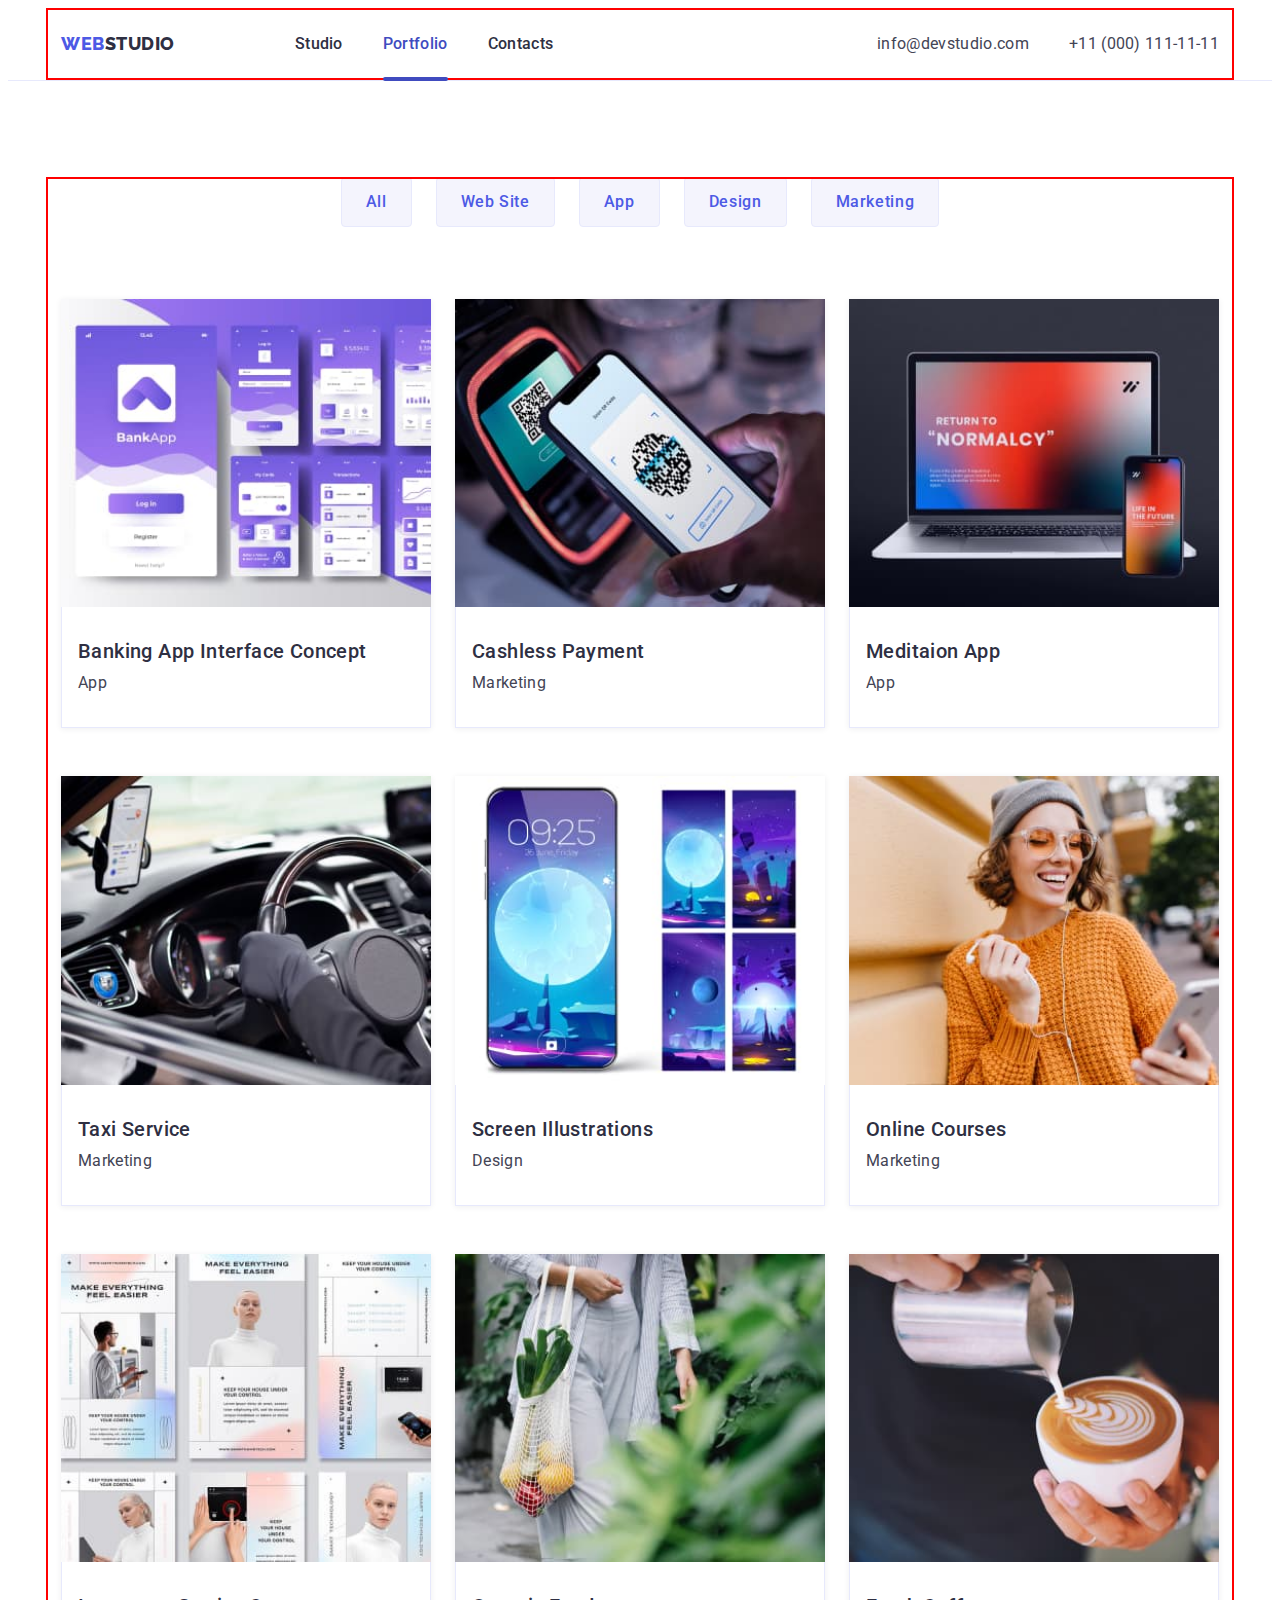
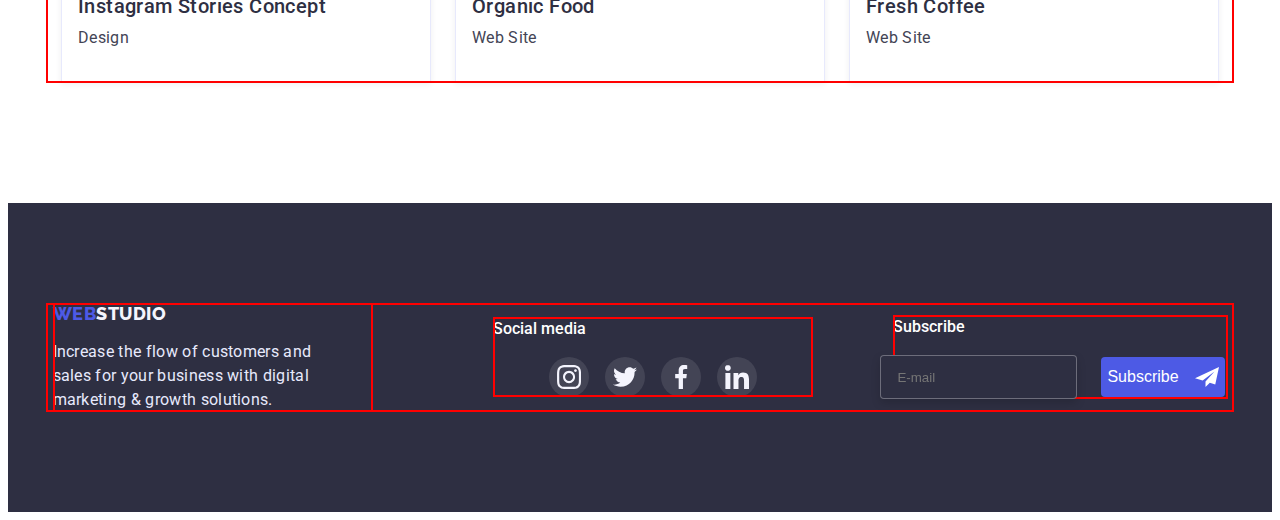
<file: portfolio.html>
<!DOCTYPE html>
<html lang="en">
  <head>
    <meta charset="UTF-8" />
    <meta http-equiv="X-UA-Compatible" content="IE=edge" />
    <meta name="viewport" content="width=device-width, initial-scale=1.0" />
    <title>WebStudio</title>
    <link rel="preconnect" href="https://fonts.googleapis.com" />
    <link rel="preconnect" href="https://fonts.gstatic.com" crossorigin />
    <link
      href="https://fonts.googleapis.com/css2?family=Raleway:wght@800&family=Roboto:wght@400;500;700&display=swap"
      rel="stylesheet"
    />
    <link
      rel="stylesheet"
      href="https://cdnjs.cloudflare.com/ajax/libs/modern-normalize/1.1.0/modern-normalize.min.css"
      integrity="sha512-wpPYUAdjBVSE4KJnH1VR1HeZfpl1ub8YT/NKx4PuQ5NmX2tKuGu6U/JRp5y+Y8XG2tV+wKQpNHVUX03MfMFn9Q=="
      crossorigin="anonymous"
      referrerpolicy="no-referrer"
    />
    <link rel="stylesheet" href="./css/styles.css" />
  </head>
  <body>
    <header class="header">
      <div class="container">
        <nav class="header-navigation">
          <a class="logo" href="./index.html">Web<span class="logo-black-color">studio</span></a>
          <ul class="header-list">
            <li class="header-item">
              <a class="header-link" href="./index.html">Studio</a>
            </li>
            <li class="header-item">
              <a class="header-link active portfolio" href="./portfolio.html">Portfolio</a>
            </li>
            <li class="header-item">
              <a class="header-link" href="#">Contacts</a>
            </li>
          </ul>
        </nav>

        <ul class="header-list">
          <li>
            <a
              class="header-mail"
              href="mailto:info@devstudio.com
            "
              >info@devstudio.com</a
            >
          </li>
          <li>
            <a class="header-tel" href="tel:+110001111111">+11 (000) 111-11-11</a>
          </li>
        </ul>
      </div>
    </header>
    <main>
      <section class="section-button-navigation">
        <div class="container">
          <h1 class="visually-hidden">Filter</h1>
          <ul class="button-navigation">
            <li>
              <button type="button" class="button">All</button>
            </li>
            <li>
              <button type="button" class="button">Web Site</button>
            </li>
            <li>
              <button type="button" class="button">App</button>
            </li>
            <li>
              <button type="button" class="button">Design</button>
            </li>
            <li>
              <button type="button" class="button">Marketing</button>
            </li>
          </ul>

          <ul class="projects">
            <li class="project-item">
              <a href="" class="filter">
                <div class="project-top-wrap">
                <img src="images/1.jpg" alt="банківський додаток" width="360" height="300" ; />
                <p class="project-top-text">
                  14 Stylish and User-Friendly App Design Concepts · Task Manager App · Calorie
                  Tracker App · Exotic Fruit Ecommerce App · Cloud Storage App
                </p> 
              </div>

                <div class="project-text">
                  <h3 class="project-title">Banking App Interface Concept</h3>
                  <p class="project-direction">App</p>
                </div>
              </a>
            </li>
            <li class="project-item">
              <a href="" class="filter">
                <div class="project-top-wrap">
                  <img src="images/2.jpg" alt="текст на синьому фоні" width="360" height="300" />
                  <p class="project-top-text">
                    14 Stylish and User-Friendly App Design Concepts · Task Manager App · Calorie
                    Tracker App · Exotic Fruit Ecommerce App · Cloud Storage App
                  </p> 
                </div>
                

                <div class="project-text">
                  <h3 class="project-title">Cashless Payment</h3>
                  <p class="project-direction">Marketing</p>
                </div>
              </a>
            </li>
            <li class="project-item">
              <a href="" class="filter">
                <div class="project-top-wrap">
                <img
                  src="images/3.jpg"
                  alt="телефон перед ноутбуком на сірому фоні"
                  width="360"
                  height="300"
                />
                <p class="project-top-text">
                  14 Stylish and User-Friendly App Design Concepts · Task Manager App · Calorie
                  Tracker App · Exotic Fruit Ecommerce App · Cloud Storage App
                </p> 
              </div>

                <div class="project-text">
                  <h3 class="project-title">Meditaion App</h3>
                  <p class="project-direction">App</p>
                </div>
              </a>
            </li>

            <li class="project-item">
              <a href="" class="filter">
                <div class="project-top-wrap">
                <img src="images/4.jpg" alt="людина за кермом" width="360" height="300" />
                <p class="project-top-text">
                  14 Stylish and User-Friendly App Design Concepts · Task Manager App · Calorie
                  Tracker App · Exotic Fruit Ecommerce App · Cloud Storage App
                </p> 
              </div>

                <div class="project-text">
                  <h3 class="project-title">Taxi Service</h3>
                  <p class="project-direction">Marketing</p>
                </div>
              </a>
            </li>
            <li class="project-item">
              <a href="" class="filter">
                <div class="project-top-wrap">
                <img
                  src="images/5.jpg"
                  alt="ттелефон та чотири фонові зображення для телефону"
                  width="360"
                  height="300"
                />
                <p class="project-top-text">
                  14 Stylish and User-Friendly App Design Concepts · Task Manager App · Calorie
                  Tracker App · Exotic Fruit Ecommerce App · Cloud Storage App
                </p> 
              </div>

                <div class="project-text">
                  <h3 class="project-title">Screen Illustrations</h3>
                  <p class="project-direction">Design</p>
                </div>
              </a>
            </li>
            <li class="project-item">
              <a href="" class="filter">
                <div class="project-top-wrap">
                <img
                  src="images/6.jpg"
                  alt="дівчина з навушниками та телефоном"
                  width="360"
                  height="300"
                />
                <p class="project-top-text">
                  14 Stylish and User-Friendly App Design Concepts · Task Manager App · Calorie
                  Tracker App · Exotic Fruit Ecommerce App · Cloud Storage App
                </p> 
              </div>

                <div class="project-text">
                  <h3 class="project-title">Online Courses</h3>
                  <p class="project-direction">Marketing</p>
                </div>
              </a>
            </li>

            <li class="project-item">
              <a href="" class="filter">
                <div class="project-top-wrap">
                <img
                  src="images/7.jpg"
                  alt="три фото з дівчиною зі світлим волоссям, хлопець з телефоном, людина з телефоном, людина натискає на екран планшету"
                  width="360"
                  height="300"
                />
                <p class="project-top-text">
                  14 Stylish and User-Friendly App Design Concepts · Task Manager App · Calorie
                  Tracker App · Exotic Fruit Ecommerce App · Cloud Storage App
                </p> 
              </div>

                <div class="project-text">
                  <h3 class="project-title">Instagram Stories Concept</h3>
                  <p class="project-direction">Design</p>
                </div>
              </a>
            </li>
            <li class="project-item">
              <a href="" class="filter">
                <div class="project-top-wrap">
                <img
                  src="images/8.jpg"
                  alt="дівчина у білому несе овочі у сітці"
                  width="360"
                  height="300"
                />
                <p class="project-top-text">
                  14 Stylish and User-Friendly App Design Concepts · Task Manager App · Calorie
                  Tracker App · Exotic Fruit Ecommerce App · Cloud Storage App
                </p> 
              </div>

                <div class="project-text">
                  <h3 class="project-title">Organic Food</h3>
                  <p class="project-direction">Web Site</p>
                </div>
              </a>
            </li>
            <li class="project-item">
              <a href="" class="filter">
                <div class="project-top-wrap">
                <img
                  src="images/9.jpg"
                  alt="бариста робить каву з молочною пінкою"
                  width="360"
                  height="300"
                />
                <p class="project-top-text">
                  14 Stylish and User-Friendly App Design Concepts · Task Manager App · Calorie
                  Tracker App · Exotic Fruit Ecommerce App · Cloud Storage App
                </p> 
              </div>

                <div class="project-text">
                  <h3 class="project-title">Fresh Coffee</h3>
                  <p class="project-direction">Web Site</p>
                </div>
              </a>
            </li>
          </ul>
        </div>
      </section>
    </main>

    <footer class="footer">
      <div class="footer-box container">
        <div class="container footer-section">
          <a class="footer-logo" href="./index.html">Web<span class="logo-white">Studio</span></a>
          <p class="footer-text">
            Increase the flow of customers and sales for your business with digital marketing &
            growth solutions.
          </p>
        </div>
        <div class="container footer-soc-section">
          <p class="footer-soc">Social media</p>
          <ul class="footer-soc-list list">
            <li class="footer-soc-item">
              <a href="" class="footer-soc-link">
                <svg class="footer-soc-icon" width="24" height="24">
                  <use href="./images/symbol-defs.svg#icon-instagram"></use>
                </svg>
              </a>
            </li>
            <li class="footer-soc-item">
              <a href="" class="footer-soc-link">
                <svg class="footer-soc-icon" width="24" height="24">
                  <use href="./images/symbol-defs.svg#icon-twitter-1-2-1"></use>
                </svg>
              </a>
            </li>
            <li class="footer-soc-item">
              <a href="" class="footer-soc-link">
                <svg class="footer-soc-icon" width="24" height="24">
                  <use href="./images/symbol-defs.svg#icon-facebook-1-2-1"></use>
                </svg>
              </a>
            </li>
            <li class="footer-soc-item">
              <a href="" class="footer-soc-link">
                <svg class="footer-soc-icon" width="24" height="24">
                  <use href="./images/symbol-defs.svg#icon-linkedin-1-2-1"></use>
                </svg>
              </a>
            </li>
          </ul>
        </div>
        <div class="container footer-subscribe">
          <p class="subscribe-title">Subscribe</p>
          <form class="footer-form">
            
            
              <input
                type="email"
                name="user-email"
                placeholder="E-mail"
                class="footer-form-input"
              />

              <button type="submit" class="button-subscribe">
                Subscribe
                <svg class="button-icon" width="24" height="24">
                  <use href="./images/symbol-defs.svg#icon-Frame-3"></use>
                </svg>
              </button>
            
          </form>
        </div>
      </div>
    </footer>

    
  </body>
</html>
</file>
<file: css/styles.css>
:root {
  --primary-text-color: #434455;
  --title-text-color: #2e2f42;
  --accent-color: #4d5ae5;
  --focus-text-color: #ffffff;
  --logo-text-color: #2e2f42;
  --logo-light-text-color: #f4f4fd;
  --backgrounds-text-color: #e7e9fc;
  --hover-text-color: #434455;
  --main-bacground-color: #ffffff;
  --dark-background-color: #2e2f42;
  --light-background-color: #f4f4fd;
  --subtle-backgrounds: #e7e9fc;
  --hover-color: #404bbf;
  --bg-gradient: linear-gradient(rgba(46, 47, 66, 0.7), rgba(46, 47, 66, 0.7));
}

/* breakpoints */
/* --phone-screen:428px;
--tablet-screen:768px;
--desktop-screen:1440px; */

p,
h1,
h2,
h3,
h4,
h5,
h6 {
  margin: 0;
}
ul {
  display: flex;
  margin: 0;
  padding-left: 0;
  list-style-type: none;
}
body {
  font-family: 'Roboto', sans-serif;
  background: var(--main-bacground-color);
  color: var(--title-text-color);
}
img {
  display: block;
  width: 100%;
  max-width: 100%;
  height: auto;
}   
.no-scroll{
  overflow: hidden;
} 

.container {
  min-width: 320px;
  max-width: 428px;
  padding-left: 15px;
  padding-right: 15px;
  margin: 0 auto;
  /* width: 1158px;*/

  outline: 2px solid red;
  outline-offset: -2px;
}
@media screen and (min-width: 768px) {
  .container {
    max-width: 558px;
  }
  .header> .container{
    max-width: 768px;
  }
  
}

@media screen and (min-width: 1200px) {
  .container {
    max-width: 1158px;
  }
  .header> .container{
    max-width: 1158px;
  }
}
.header {
  border-bottom: 1px solid #e7e9fc;
}
.header > .container {
  display: flex;
  align-items: center;
}
.header-navigation {
  display: flex;
  align-items: center;
  margin-right: auto;
}
.logo,
.logo-black-color {
  font-family: 'Raleway';
  font-style: normal;
  font-weight: 800;
  font-size: 18px;
  line-height: 1.33;
  letter-spacing: 0.03em;
  text-transform: uppercase;
  color: var(--accent-color);
  text-decoration: none;
}
.logo {
  margin-right: 76px;
  padding-top: 24px;
  padding-bottom: 24px;
}
.logo-black-color {
  color: var(--logo-text-color);
}
.header-list {
  display: none;
  
}
.header-item {
}

/* .portfolio::after{
  content: '';
  position: relative;
   width: 66px;
  height: 4px;
  background: #404bbf;
  display: block;
  
  border-radius: 2px;
  
  bottom: -25px;
 
}
.studio::after{
  content: '';
  position: relative;
   width: 48px;
  height: 4px;
 border-radius: 2px;
  background: #404bbf;
  display: block;
  bottom: -25px;
}  */
.menu-open{
  width: 32px;
  height: 22px;
  padding: 0;
  background-color: transparent;
  border: none;

}
.menu-open-icon{
  stroke: #2E2F42;
}




/* -----------mob menu----------- */
.mob-container {
  display: flex;
  flex-direction: column;
  /* justify-content: space-between; */
  height: 100%;
  min-width: 320px;
  max-width: 428px;
  padding-left: 15px;
  padding-right: 15px;
  margin: 0 auto;
  /* width: 1158px;*/
  /* overflow: scroll; */

  /* outline: 2px solid red;
  outline-offset: -2px; */
}
.mob-menu {
  position: fixed;
  top:0;
  z-index: 1;
  width: 100vw;
  height: 100vh;
  background-color: #FFFFFF;
  padding-top: 24px;
  padding-bottom: 24px;
 
  
}
.menu-close {
  width: 24px;
  height: 24px;
  border-radius: 50%;
  background-color: #E7E9FC;
border: 1px solid rgba(0, 0, 0, 0.1);
fill: #000000;
display: flex;
align-items: center;
justify-content: center;
margin-left: auto;
transition: background-color 250ms cubic-bezier(0.4, 0, 0.2, 1),
    fill 250ms cubic-bezier(0.4, 0, 0.2, 1);
}
.menu-close:hover,
.menu-close:focus {
  background-color: #404bbf;
  fill: #ffffff;
}
.menu-icon {
  fill: currentColor;
}
.menu-close-icon {
}
.mob-menu-list {
  flex-direction: column;
  margin-bottom: 48px;
  gap: 40px;
}
.mob-navigation{
  margin-top: 32px;
  margin-bottom: auto;

}
/* .mob-menu-item:not(:last-child) {
  margin-bottom: 24px;
} */
.mob-menu-link {
  font-weight: 500;
font-size: 36px;
line-height: 1.11; 

letter-spacing: 0.02em;
text-transform: capitalize;

color: #2E2F42;
text-decoration: none;
transition: color 250ms cubic-bezier(0.4, 0, 0.2, 1);

}
.mob-menu-link:hover,
    .mob-menu:focus {
      color: var(--hover-color);
      text-decoration: none;
    }
    .mob-menu:active {
      color: var(--accent-color);
    }
    


.mob-contacts {
  margin-bottom: 48px;
}
.mob-menu-mail {
  text-decoration: none;
  color: var(--primary-text-color);
  font-weight: 500;
font-size: 20px;
line-height: 1.2;
letter-spacing: 0.02em;
}
.mob-menu-tel {
  display: inline-block;
  text-decoration: none;
  font-weight: 600;
font-size: 36px;
line-height: 1.11;
text-transform: capitalize;
color: var(--accent-color);
transition: color 250ms cubic-bezier(0.4, 0, 0.2, 1);

}
.mob-menu-mail:hover,
.mob-menu:focus,
.mob-menu-tel:hover,
.mob-menu-tel:focus {
  color: var(--accent-color);
}
    
.mob-active{
  color: var(--accent-color);

}
/* .active-contacts{
  color: var(--hover-color);
} */
.mob-soc-list {
  display: flex;
  justify-content: space-between;
  padding-right: 60px;
  
}

.mob-soc-item {
  width: 40px;
  height: 40px;
}
.mob-soc-link {
  width: 100%;
  height: 100%;
  background-color: #4d5ae5;
  border-radius: 50%;
  display: flex;
  align-items: center;
  justify-content: center;
  transition: background-color 250ms cubic-bezier(0.4, 0, 0.2, 1);
}
.mob-soc-link:hover,
.mob-soc-link:focus {
  background-color: #404bbf;
}
.mob-soc-icon {
  fill: #f4f4fd;
}
@media screen and (min-width: 768px){
  .header > .container{
    width: 768px;
  
  }

  .logo{
    margin-right: 120px;
  }
  .header-list{
    display: flex;
    gap: 40px;
    margin-right: 118px;
    list-style: none;}
    
  
    .header-link {
      display: block;
      padding-top: 24px;
      padding-bottom: 24px;
      font-weight: 500;
      font-size: 16px;
      line-height: 1.5;
      letter-spacing: 0.02em;
      color: var(--title-text-color);
      text-decoration: none;
    
      position: relative;
      transition: color 250ms cubic-bezier(0.4, 0, 0.2, 1);
    }
    .contacts{
      flex-wrap: wrap;
      gap: 4px;
      
    }
    .active {
      color: var(--hover-color);
    }
    .active::after {
      position: absolute;
      left: 0;
      bottom: -1px;
      content: '';
      display: block;
      width: 100%;
      height: 4px;
      background: #404bbf;
      border-radius: 2px;
    }
    .header-link:hover,
    .header-link:focus {
      color: var(--hover-color);
      text-decoration: none;
    }
    .header-link:active {
      color: var(--accent-color);
    }
    .header-mail,
.header-tel {
  display: block;
  padding-top: 0;
  padding-bottom: 0;
  font-size: 12px;
  line-height: 1.33;
  letter-spacing: 0.04em;
  text-decoration: none;
  color: var(--primary-text-color);
  transition: color 250ms cubic-bezier(0.4, 0, 0.2, 1);
}
.header-mail{
  padding-top: 24px;
}
.header-tel{
  padding-bottom: 9px;
}
.header-mail:hover,
.header-mail:focus,
.header-tel:hover,
.header-tel:focus {
  color: var(--accent-color);
}
.menu-open{
  display: none;
}
    }


@media screen and (min-width: 1200px){
  .header > .container{
    width: 100%;
  }
  .header-mail,
.header-tel{
  padding-top: 24px;
  padding-bottom: 24px;
  font-size: 16px;
  line-height: 1.5;
  letter-spacing: 0.02em;

}
.header-list{
  margin-right: 0;
}
.contacts{
  flex-wrap: nowrap;
  gap: 40px;
  margin-left: 118px;
  
}
}

/* ---------hero--------------- */
.hero {
  background: var(--dark-background-color);
  background-image: var(--bg-gradient), url(../images/Dark-bg-mob.jpg);
  background-repeat: no-repeat;
  background-position: center;
  background-size: cover;
  /* box-shadow: 0px 4px 4px rgba(0, 0, 0, 0.25); */
  padding-top: 188px;
  padding-bottom: 188px;
  text-align: center;
  max-width: 1440px;
  margin: 0 auto;
}
@media (min-device-pixel-ratio: 2), (min-resolution: 192dpi), (min-resolution: 2dppx) {
  .hero {
    background-image: var(--bg-gradient), url(../images/Dark-bg-mob-2.jpg);
  }
}
@media screen and (min-width: 768px) {
  .hero {
    background-image: var(--bg-gradient), url(../images/Dark-bg-tab.jpg);
  }
  @media (min-device-pixel-ratio: 2), (min-resolution: 192dpi), (min-resolution: 2dppx) {
    .hero {
      background-image: var(--bg-gradient), url(../images/Dark-bg-tab-2.jpg);
    }
  }
}

@media screen and (min-width: 1200px) {
  .hero {
    background-image: var(--bg-gradient), url(../images/hero-bg.jpg);
  }
  @media (min-device-pixel-ratio: 2), (min-resolution: 192dpi), (min-resolution: 2dppx) {
    .hero {
      background-image: var(--bg-gradient), url(../images/hero-image-2.jpg);
    }
  }
}
.hero-title {
  width: 320px;
  font-weight: 500;
  font-size: 36px;
  line-height: 1.11;
  text-align: center;
  letter-spacing: 0.02em;
  text-transform: capitalize;
  hyphens: auto;
  margin-bottom: 40px;
  margin-right: auto;
  margin-left: auto;

  color: var(--focus-text-color);
}
@media screen and (min-width: 768px) {
  .hero-title {
    width: 496px;
    font-size: 56px;
    line-height: 1.11;
  }
}
.hero-button {
  cursor: pointer;
  font-family: inherit;
  font-weight: 500;
  font-size: 16px;
  line-height: 1.19;
  letter-spacing: 0.04em;
  color: var(--focus-text-color);
  background: #4d5ae5;
  box-shadow: 0px 4px 4px rgba(0, 0, 0, 0.15);
  border-radius: 4px;
  padding: 16px 32px;
  border: transparent;
  transition: background-color 250ms cubic-bezier(0.4, 0, 0.2, 1);
}
.hero-button:hover,
.hero-button:focus {
  background-color: var(--hover-color);
  box-shadow: 0px 1px 6px rgba(46, 47, 66, 0.08), 0px 1px 1px rgba(46, 47, 66, 0.16),
    0px 2px 1px rgba(46, 47, 66, 0.08);
  border-radius: 4px;
}
.hero-button:active {
  background: var(--hover-color);
  box-shadow: 0px 4px 4px rgba(0, 0, 0, 0.15);
  border-radius: 4px;
}

.section {
  padding-top: 96px;
  padding-bottom: 96px;
  
}
.section> .container{
  width: 426px;
  padding: 0 15px;
  
}
.visually-hidden {
  position: absolute;
  white-space: nowrap;
  width: 1px;
  height: 1px;
  overflow: hidden;
  border: 0;
  padding: 0;
  clip: rect(0 0 0 0);
  clip-path: inset(50%);
  margin: -1px;
}
 .benefits-content-container{
  display: flex;
  list-style: none;
  gap: 72px;
  flex-wrap: wrap;
  align-items: center;
  justify-content: center;
}
.benefits-text-container {
  width: 396px;
}


.benefits {
  font-weight: 500;
  font-size: 36px;
  line-height: 1.11;
  letter-spacing: 0.02em;
  margin-bottom: 8px;
  text-align: center;
  /* color: var(--title-text-color); */
}
.benefits-text {
  
  font-weight: 500;
  font-size: 16px;
  line-height: 1.5;
  letter-spacing: 0.02em;
  color: var(--primary-text-color)
}
.benefits-item-icon {
  
  height: 112px;
  margin-bottom: 8px;
  background-color: #f4f4fd;
  border-radius: 4px;
  display: none;
  align-items: center;
  justify-content: center;
}
@media screen and (min-width: 768px){
.benefits-content-container{
  
  column-gap: 24px;
  row-gap: 72px;
}
.section> .container{
  min-width: 766px;
  padding: 0 15px;
}
.benefits-text-container{
  width: calc(( 100% - 24px) / 2);
}
}
@media screen and (min-width: 1200px){
  .section{
    padding-top: 120px;
    padding-bottom: 0;
    
  }
  .section> .container{
    width: 1158px;
    padding: 0 15px;
  }
  .benefits {
    
    font-size: 20px;
    line-height: 1.2;
    
    /* color: var(--title-text-color); */
  }
  .benefits-item-icon{
    
    height: 112px;
  margin-bottom: 8px;
  background-color: #f4f4fd;
  border-radius: 4px;
  display: flex;
  align-items: center;
  justify-content: center;
  }
  .benefits-content-container{
    flex-wrap: nowrap;
  }
  .benefits-text-container{
    width: calc((100% - 72px) / 4);
  }
  .benefits-text {
    width: 264px;
    font-weight: 400;
  }
}



.section-heading {
  display: none;
  padding: 120px 0;
}
@media screen and (min-width: 1200px) {
  .section-heading {
    display: block;
  }
}
.heading {
  font-weight: 700;
  font-size: 36px;
  line-height: 1.11;
  text-align: center;
  letter-spacing: 0.02em;
  text-transform: capitalize;
  margin-bottom: 72px;
  /* color: var(--title-text-color); */
}
.heading-images {
  display: flex;
  list-style: none;
  gap: 24px;
}
.section-employees {
  background-color: var(--light-background-color);
  padding-top: 96px;
  padding-bottom: 128px;
  /* padding-top: 120px;
  padding-bottom: 120px; */
}
@media screen and (min-width: 768px) {
  .section-employees {
    padding-bottom: 104px;
  }
}
@media screen and (min-width: 1200px) {
  .section-employees {
    padding-top: 120px;
    padding-bottom: 120px;
  }
}
.team-title {
  font-weight: 700;
  font-size: 36px;
  line-height: 1.11;
  text-align: center;
  letter-spacing: 0.02em;
  text-transform: capitalize;
  margin-bottom: 72px;

  /* color: var(--title-text-color); */
}

.team-cards {
  row-gap: 72px;
  /* gap: 24px; */
  list-style: none;
  flex-wrap: wrap;
  justify-content: center;
  align-items: center;
}
.team-item {
  width: 264px;
  box-shadow: 0px 1px 6px rgba(46, 47, 66, 0.08), 0px 1px 1px rgba(46, 47, 66, 0.16),
    0px 2px 1px rgba(46, 47, 66, 0.08);
  border-radius: 0px 0px 4px 4px;
  background: var(--focus-text-color);
  /* width: calc((100% - 48px) / 4); */
}
@media screen and (min-width: 768px) {
  .team-cards {
    row-gap: 64px;
    column-gap: 24px;
  }
  .team-item {
    width: calc((100% - 48px) / 2);
  }
}
@media screen and (min-width: 1200px) {
  .team-item {
    width: calc((100% - 72px) / 4);
  }
  .team-cards {
    gap: 24px;
    flex-wrap: nowrap;
  }
}
.name-card-text {
  padding-top: 32px;
  padding-bottom: 32px;
}

.name-card {
  font-weight: 500;
  font-size: 20px;
  line-height: 1.2;
  text-align: center;
  letter-spacing: 0.02em;

  margin-bottom: 8px;

  /* color: var(--title-text-color); */
}
.position {
  font-size: 16px;
  line-height: 1.5;
  text-align: center;
  letter-spacing: 0.02em;
  margin-bottom: 8px;

  color: var(--primary-text-color);
}
.footer {
  background: var(--dark-background-color);
  padding-top: 96px;
  padding-bottom: 96px;
}

.footer-logo {
  display: block;
  font-family: 'Raleway';
  font-style: normal;
  font-weight: 800;
  font-size: 18px;
  line-height: 1.17;
  letter-spacing: 0.03em;
  text-transform: uppercase;
  color: var(--accent-color);
  text-decoration: none;
  margin-bottom: 16px;
  text-align: center;
}
.logo-white {
  color: var(--logo-light-text-color);
}
.footer-text {
  font-weight: 400;
  width: 264px;
  font-size: 16px;
  line-height: 1.5;
  letter-spacing: 0.02em;
  color: var(--backgrounds-text-color);
}

.section-button-navigation {
  padding-top: 96px;
  padding-bottom: 120px;
}

.button-navigation {
  display: flex;
  margin-bottom: 72px;
  list-style: none;
  justify-content: center;
  gap: 24px;
}
.button {
  cursor: pointer;
  font-family: inherit;
  font-weight: 500;
  font-size: 16px;
  line-height: 1.5;

  text-align: center;
  letter-spacing: 0.04em;

  color: var(--accent-color);

  background-color: var(--light-background-color);
  border: 1px solid #e7e9fc;

  border-radius: 4px;

  padding: 12px 24px;
  transition: background-color 250ms cubic-bezier(0.4, 0, 0.2, 1),
    color 250ms cubic-bezier(0.4, 0, 0.2, 1), box-shadow 250ms cubic-bezier(0.4, 0, 0.2, 1),
    border-color 250ms cubic-bezier(0.4, 0, 0.2, 1);
}
.button:hover,
.button:focus {
  color: var(--focus-text-color);
  background-color: var(--accent-color);

  box-shadow: 0px 3px 1px rgba(0, 0, 0, 0.1), 0px 2px 1px rgba(0, 0, 0, 0.08),
    0px 2px 2px rgba(0, 0, 0, 0.12);

  border-color: #404bbf;
}

.filter {
  display: block;
  text-decoration: none;
  box-shadow: 0px 1px 6px rgba(46, 47, 66, 0.08);
  transition: box-shadow 250ms cubic-bezier(0.4, 0, 0.2, 1);
}
.filter:hover,
.filter:focus {
  box-shadow: 0px 1px 6px rgba(46, 47, 66, 0.08), 0px 1px 1px rgba(46, 47, 66, 0.16),
    0px 2px 1px rgba(46, 47, 66, 0.08);
}
.project-text {
  padding-top: 32px;
  padding-bottom: 32px;
  padding-left: 16px;
  border-bottom: 1px solid #e7e9fc;
  border-left: 1px solid #e7e9fc;
  border-right: 1px solid #e7e9fc;

  background: var(--main-bacground-color);
}
.project-title {
  font-weight: 500;
  font-size: 20px;
  line-height: 1.2;
  letter-spacing: 0.02em;
  color: var(--title-text-color);

  margin-bottom: 8px;
}
.project-direction {
  font-size: 16px;
  line-height: 1.5;
  letter-spacing: 0.02em;
  color: var(--primary-text-color);
}

.projects {
  display: flex;
  flex-wrap: wrap;
  list-style: none;
  column-gap: 24px;
  row-gap: 48px;
  /* gap: 48px 24px; */
}
.project-item {
  flex-basis: calc((100% - 48px) / 3);
}

.project-top-text {
  position: absolute;
  top: 0;

  font-weight: 400;
  font-size: 16px;
  line-height: 1.5;
  letter-spacing: 0.02em;

  color: #f4f4fd;

  padding-top: 40px;
  padding-left: 32px;
  padding-right: 32px;

  background: #4d5ae5;
  height: 100%;
  transform: translateY(100%);
  transition: transform 250ms linear;
}
.project-top-wrap {
  position: relative;
  overflow: hidden;
}
.filter:hover .project-top-text {
  transform: translateY(0);
}

/* ДЕКОРАТИВНІ ЕФЕКТИ */

.team-soc-list {
  display: flex;
  justify-content: center;
  gap: 24px;
}
.team-soc-item {
  width: 40px;
  height: 40px;
}
.team-soc-link {
  width: 100%;
  height: 100%;
  background-color: #4d5ae5;
  border-radius: 50%;
  display: flex;
  align-items: center;
  justify-content: center;
  transition: background-color 250ms cubic-bezier(0.4, 0, 0.2, 1);
}

.team-soc-link:hover,
.team-soc-link:focus {
  background-color: #404bbf;
}
.team-soc-icon {
  fill: #f4f4fd;
}
.section-customers {
  padding-top: 96px;
  padding-bottom: 96px;
}

.customers-list {
  display: flex;
  flex-wrap: wrap;
  align-items: center;
  justify-content: center;
  row-gap: 72px;
  column-gap: 16px;
  /* gap: 24px; */
}
.customers-item {
  width: calc((100% - 16px) / 2);
  height: 88px;
}

@media screen and (min-width: 768px) {
  .customers-item {
    width: calc((100% - 48px) / 3);
  }
  .customers-list {
    column-gap: 24px;
  }
}
@media screen and (min-width: 1200px) {
  .section-customers {
    padding-top: 120px;
    padding-bottom: 120px;
  }
  .customers-list {
    flex-wrap: nowrap;
  }
  .customers-item {
    width: calc((100% - 120px) / 6);
  }
}
.customers-link {
  width: 100%;
  height: 100%;
  border: 1px solid #8e8f99;
  border-radius: 4px;
  display: flex;
  align-items: center;
  justify-content: center;
  color: #8e8f99;
  transition: color 250ms cubic-bezier(0.4, 0, 0.2, 1),
    border-color 250ms cubic-bezier(0.4, 0, 0.2, 1);
}
.customers-icon {
  fill: currentColor;
}
/* .customers-icon {
  fill: #8e8f99;} */
.customers-link:hover,
.customers-link:focus {
  border-color: #404bbf;
  color: #404bbf;
}
/* .customers-link:hover
  .customers-icon {
    fill: #404bbf;
  } */

.customers-title {
  font-weight: 700;
  font-size: 36px;
  line-height: 1.11;
  text-align: center;
  letter-spacing: 0.02em;
  margin-bottom: 72px;
}

.footer-soc {
  font-weight: 500;
  font-size: 16px;
  line-height: 1.5;
  color: var(--focus-text-color);
  margin-bottom: 16px;
  text-align: center;
}
.footer-box {
  display: flex;
  flex-grow: 1;
  flex-wrap: wrap;
  gap: 72px;
  align-items: center;
  justify-content: center;

}
.footer> .container{
  max-width: 428px;
  padding: 0 15px;
}
.footer-section {
  width: 264px;
  
  /* margin-right: 120px; */
  margin-left: 0;
  padding-left: 0;
  padding-right: 0;
}
.footer-soc-section {
  width: 208px;
  padding-right: 0;
  padding-left: 0;
  
  margin-left: 0;
}
.footer-soc-list {
  display: flex;
  justify-content: center;
  gap: 16px;
}
.footer-soc-item {
  width: 40px;
  height: 40px;
}
.footer-soc-link {
  width: 100%;
  height: 100%;
  background-color: rgba(255, 255, 255, 0.1);
  border-radius: 50%;
  display: flex;
  align-items: center;
  justify-content: center;
  transition: background-color 250ms cubic-bezier(0.4, 0, 0.2, 1);
}
.footer-soc-icon {
  fill: #f4f4fd;
}
.footer-soc-link:hover,
.footer-soc-link:focus {
  background-color: #31d0aa;
}

/* BACKDROP */
.backdrop {
  position: fixed;
  top: 0;
  width: 100%;
  height: 100%;
  background-color: rgba(46, 47, 66, 0.4);
  transition: opacity 250ms linear, visibility 250ms linear;
}
.modal-close {
  position: absolute;
  right: 24px;
  top: 24px;
  cursor: pointer;
  display: block;
  margin-left: auto;
  width: 24px;
  height: 24px;
  background-color: #e7e9fc;
  border-radius: 50%;
  display: flex;
  align-items: center;
  justify-content: center;
  border: 1px solid rgba(0, 0, 0, 0.1);
  fill: #000000;
  transition: background-color 250ms cubic-bezier(0.4, 0, 0.2, 1),
    color 250ms cubic-bezier(0.4, 0, 0.2, 1);
}
.modal-close:hover,
.modal-close:focus {
  background-color: #404bbf;
  color: #ffffff;
}
.modal-icon {
  fill: currentColor;
}
.modal {
  padding: 72px 24px 24px 24px;
  position: absolute;
  top: 50%;
  left: 50%;

  width: 408px;
  min-height: 576px;
  /* height: 576px; */
  background-color: #fcfcfc;
  border-radius: 4px;
  transform: translate(-50%, -50%) scale(1);
  transition: transform 250ms linear;
}

.is-hidden {
  opacity: 0;
  visibility: hidden;
  pointer-events: none;
}

.backdrop.is-hidden .modal {
  transform: translate(-50%, -50%) scale(0);
}

.modal-input {
  width: 100%;
  height: 40px;
  background-color: transparent;
  border: 1px solid rgba(33, 33, 33, 0.2);
  border-radius: 4px;

  padding-left: 38px;
  outline: none;
}
.modal-input:focus {
  border-color: var(--accent-color);
}
.modal-input:focus + .input-icon {
  fill: var(--accent-color);
}

/* .modal-input:not( :placeholder-shown):not(:focus):valid{
  background-color: rgba(51, 228, 51, 0.322);
}
.modal-input:not( :placeholder-shown):not(:focus):invalid{
  background-color: rgba(228, 110, 51, 0.322);
} */
.modal-title {
  font-weight: 500;
  font-size: 16px;
  line-height: 1.5;
  text-align: center;
  letter-spacing: 0.02em;

  color: #2e2f42;

  margin-bottom: 16px;
}

.input-text {
  display: inline-block;
  margin-bottom: 4px;
  font-size: 12px;
  line-height: 1.33;
  letter-spacing: 0.04em;

  color: #8e8f99;
}
.input-icon {
  position: absolute;
  left: 16px;
  top: 50%;
  transform: translateY(-50%);
}
.input-wrap {
  position: relative;
}
.modal-field {
  margin-bottom: 8px;
}
.comment-box {
  margin-bottom: 16px;
}
.modal-comment {
  display: block;
  width: 100%;
  height: 120px;
  border: 1px solid rgba(33, 33, 33, 0.2);
  border-radius: 4px;
  background-color: transparent;
  outline: none;
  padding: 8px 16px;
  resize: none;
}
.modal-comment::placeholder {
  font-size: 12px;
  line-height: 1.33;
  letter-spacing: 0.04em;

  color: rgba(117, 117, 117, 0.5);
}

.check-text {
  display: flex;
  align-items: center;
  font-size: 12px;
  line-height: 1.33;
  letter-spacing: 0.04em;

  color: #757575;
}

.check-text span {
  width: 16px;
  height: 16px;
  border: 1.25px solid #2e2f42;
  border-radius: 2px;
  margin-right: 8px;
  display: flex;
  align-items: center;
  justify-content: center;
  fill: transparent;
}
.check-text-link {
  font-size: 12px;
  line-height: 1.33;
  letter-spacing: 0.04em;
  color: #4d5ae5;
}

.input-check:checked + .check-text span {
  background-color: var(--accent-color);
  border: none;
  fill: #f4f4fd;
}

.chexbox {
  margin-bottom: 24px;
}
.modal-button {
  margin: 0 auto;
  display: block;
  cursor: pointer;
  font-family: inherit;
  font-weight: 500;
  font-size: 16px;
  line-height: 1.5;
  letter-spacing: 0.04em;
  color: var(--focus-text-color);
  background-color: #4d5ae5;
  box-shadow: 0px 4px 4px rgba(0, 0, 0, 0.15);
  width: 169px;
  border-radius: 4px;
  padding: 16px 32px;
  border: transparent;
  transition: background-color 250ms cubic-bezier(0.4, 0, 0.2, 1);
}
.modal-button:hover,
.modal-button:focus {
  background-color: var(--hover-color);
  box-shadow: 0px 1px 6px rgba(46, 47, 66, 0.08), 0px 1px 1px rgba(46, 47, 66, 0.16),
    0px 2px 1px rgba(46, 47, 66, 0.08);
  border-radius: 4px;
}

/* Subscribe */
.subscribe-title {
  font-weight: 500;
  font-size: 16px;
  line-height: 1.5;
  color: var(--focus-text-color);
  margin-bottom: 16px;
  text-align: center;
}
.footer-subscribe {
  padding-left: 0;
}

.footer-form-input {
  border: 1px solid rgba(255, 255, 255, 0.3);
  filter: drop-shadow(0px 4px 4px rgba(0, 0, 0, 0.15));
  border-radius: 4px;
  background: #2e2f42;
  width: 398px;
  height: 40px;
  padding-left: 16px;
  color: rgba(255, 255, 255, 0.6);
}
.button-subscribe {
  cursor: pointer;
  display: flex;
  width: 165px;
  height: 40px;
  color: #ffffff;
  font-weight: 500;
  font-size: 16px;
  line-height: 1.5;
  background: #4d5ae5;
  border-radius: 4px;
  justify-content: center;
  align-items: center;
  border: none;
  transition: background-color 250ms cubic-bezier(0.4, 0, 0.2, 1);
}
.button-subscribe:hover,
.button-subscribe:focus {
  background-color: #404bbf;
}

.button-icon {
  fill: #ffffff;
  margin-left: 16px;
}
.footer-form {
  display: flex;
  gap: 24px;
  flex-wrap: wrap;
  align-items: center;
  justify-content: center;
}
@media screen and (min-width: 768px){
  .footer> .container{
    min-width: 582px;
   
  }
  .footer-form-input{
    width: 264px;
  }
  .footer-logo{
    display: inline-block;
  }
  .footer-box{
    
    column-gap: 24px;
    row-gap: 72px;
  }
  .footer-soc{
    text-align: left;
  }
  .subscribe-title{
    text-align: left;
  }
  }
  @media screen and (min-width: 1200px){
    .footer> .container{
      max-width: 1158px;
      padding: 0 15px;
    }
    .footer{
      padding-top: 100px;
      padding-bottom: 100px;
    }
    .footer-box{
      flex-wrap: nowrap;
      gap: 0;
    }
    .footer-section{
      margin-right: 120px;
    }
    .footer-soc-section{
      margin-right: 80px;
    }
    .footer-form{
      flex-wrap: nowrap;
    }
    
    .footer-subscribe{
      flex-wrap: nowrap;
    }
    
  }
</file>
